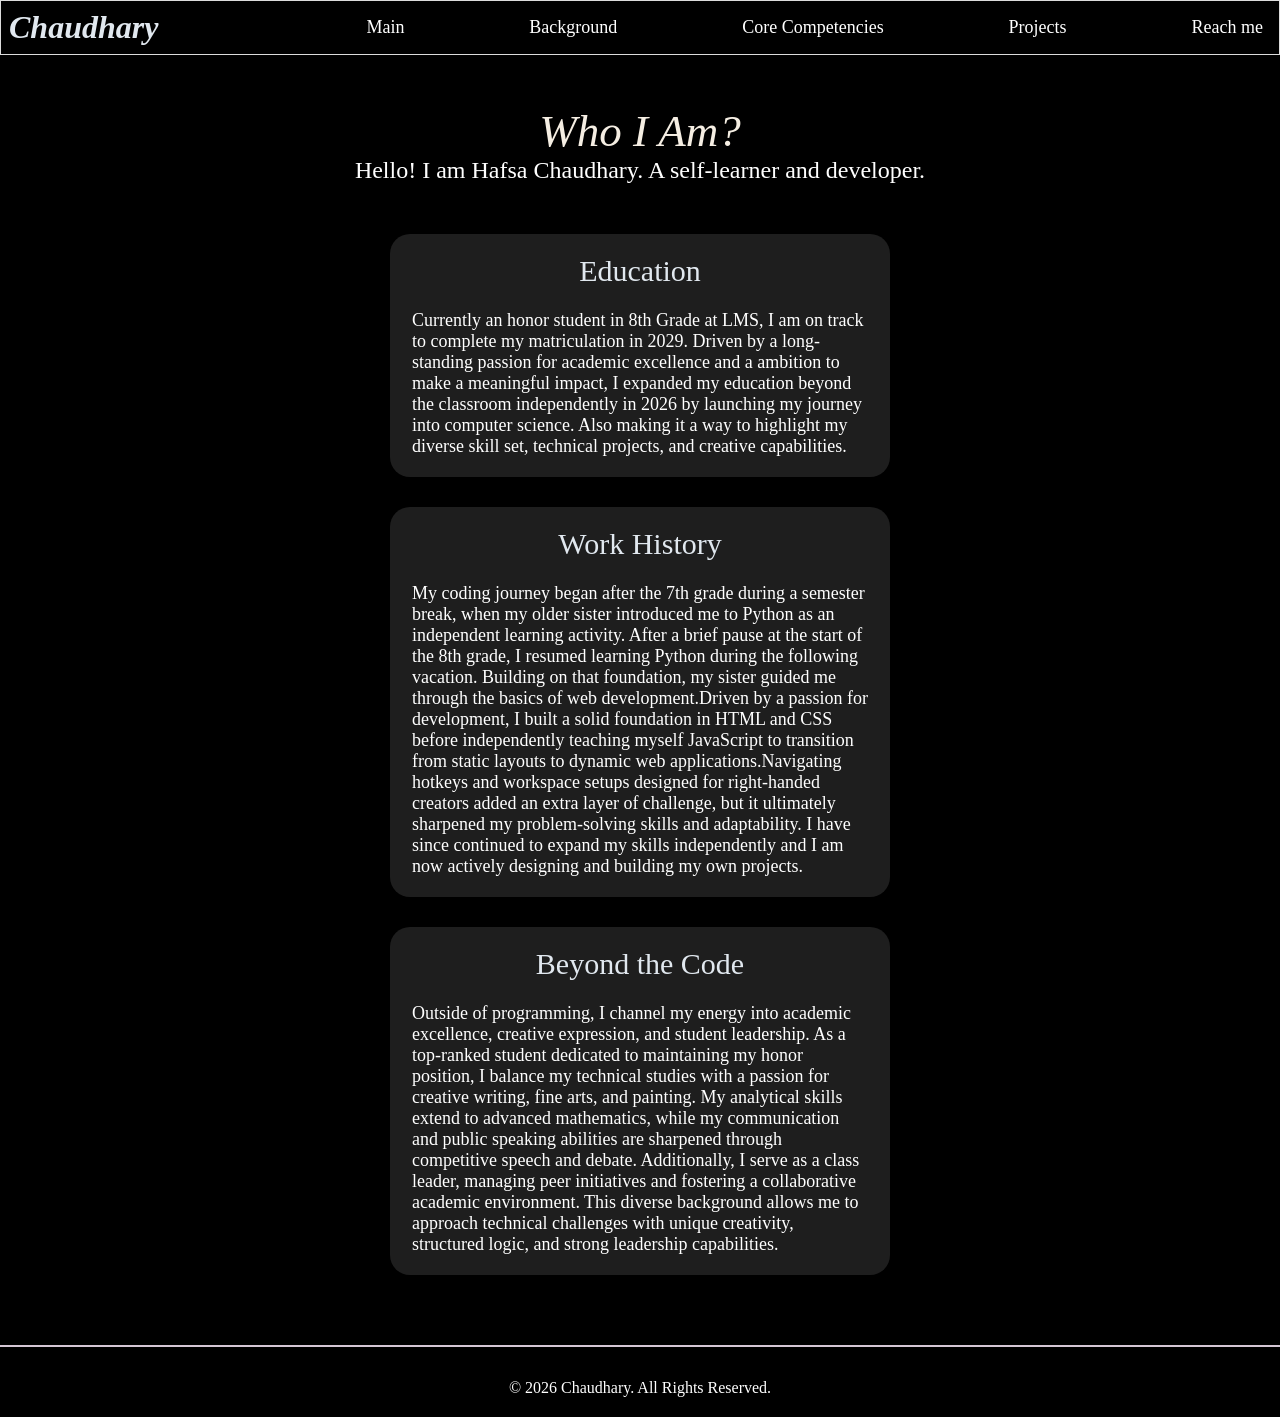
<file: background.html>
<!DOCTYPE html>
<html lang="en">

<head>
    <link rel="stylesheet" href="style.css">

    <meta charset="UTF-8">
    <meta http-equiv="X-UA-Compatible" content="IE=edge">
    <meta name="viewport" content="width=device-width, initial-scale=1.0">
    <title>Portfolio</title>
</head>

<body>
    <header class="main-header">
        <div class="chaudhary">
            <span>Chaudhary</span>
            <nav>
                <a href="index.html">Main</a>
                <a href="background.html">Background</a>
                <a href="core.html">Core Competencies</a>
                <a href="projects.html">Projects</a>
                <a href="reach.html">Reach me</a>
            </nav>
        </div>
    </header>
    <main>
        <p class="about">Who I Am?</p>
        <p class="whoami">Hello! I am Hafsa Chaudhary. A self-learner and developer.</p>
        <div class="bgboxes">
            <div class="bgcard">
                <p class="hbox">Education</p>
                <p class="box">Currently an honor student in 8th Grade at LMS, I am on track to complete my
                    matriculation in
                    2029. Driven by a long-standing passion for academic excellence and a ambition to make a meaningful
                    impact,
                    I expanded my
                    education beyond the classroom independently in 2026 by launching my journey into computer science.
                    Also
                    making
                    it a way to highlight my diverse skill set, technical projects, and creative capabilities. </p>

            </div>

            <div class="bgcard">
                <p class="hbox">Work History</p>
                <p class="box">My coding journey began after the 7th grade during a semester break, when my older sister
                    introduced me
                    to Python as an independent learning activity. After a brief pause at the start of the 8th grade, I
                    resumed
                    learning Python during the following vacation. Building on that foundation, my sister guided me
                    through the
                    basics of web development.Driven by a passion for development, I built a solid foundation in HTML and CSS before independently teaching myself JavaScript to transition from static layouts to dynamic web applications.Navigating hotkeys and workspace setups designed for right-handed creators
                    added an extra layer of challenge, but it ultimately sharpened my problem-solving skills and
                    adaptability. I have since continued to expand my skills independently and I am now
                    actively
                    designing and building my own projects.</p>
            </div>

            <div class="bgcard">
                <p class="hbox">Beyond the Code</p>
                <p class="box">Outside of programming, I channel my energy into academic excellence, creative
                    expression, and student leadership. As a top-ranked student dedicated to maintaining my honor
                    position, I balance my technical studies with a passion for creative writing, fine arts, and
                    painting. My analytical skills extend to advanced mathematics, while my communication and public
                    speaking abilities are sharpened through competitive speech and debate. Additionally, I serve as a
                    class leader, managing peer initiatives and fostering a collaborative academic environment. This
                    diverse background allows me to approach technical challenges with unique creativity, structured
                    logic, and strong leadership capabilities.</p>
                </p>

            </div>
        </div>

    </main>
    <footer>
        <p>&copy; 2026 Chaudhary. All Rights Reserved.</p>
    </footer>
</body>

</html>
</file>
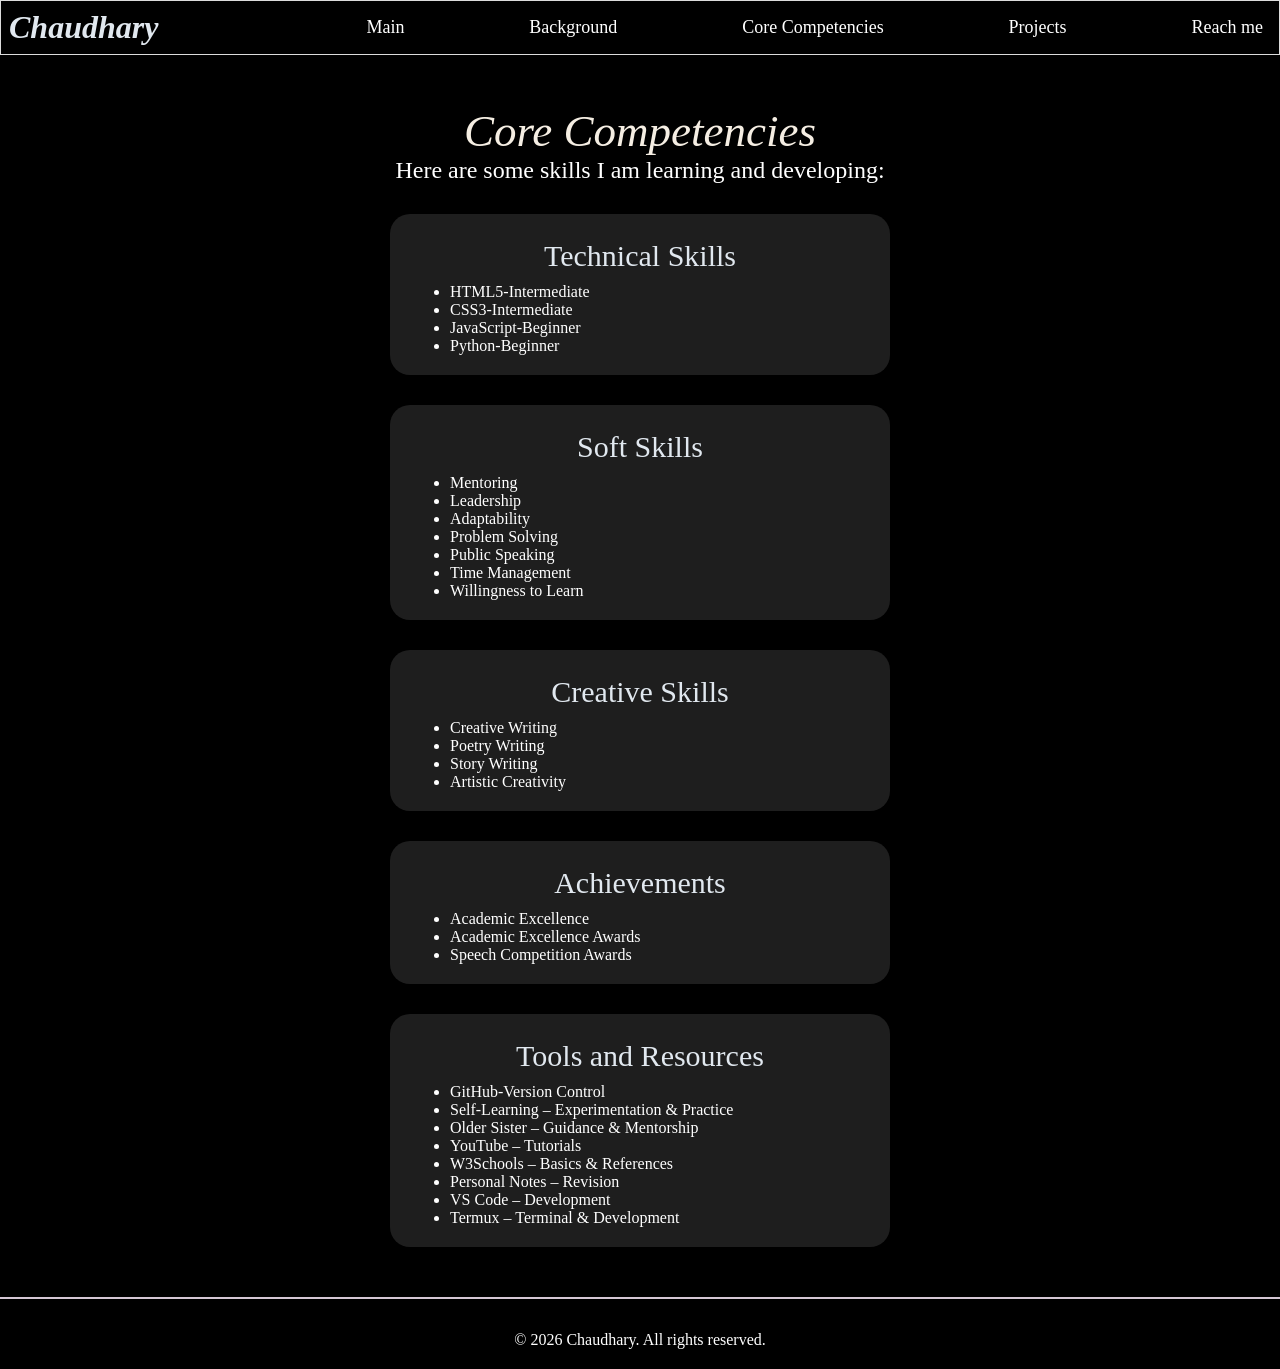
<file: core.html>
<!DOCTYPE html>
<html lang="en">

<head>
    <link rel="stylesheet" href="style.css">

    <meta charset="UTF-8">
    <meta http-equiv="X-UA-Compatible" content="IE=edge">
    <meta name="viewport" content="width=device-width, initial-scale=1.0">
    <title>Portfolio</title>
</head>

<body>
    <header class="main-header">
        <div class="chaudhary">
            <span>Chaudhary</span>
            <nav>
                <a href="index.html">Main</a>
                <a href="background.html">Background</a>
                <a href="core.html">Core Competencies</a>
                <a href="projects.html">Projects</a>
                <a href="reach.html">Reach me</a>
            </nav>
        </div>
    </header>
    <main>
        <p class="skill">Core Competencies</p>
        <p class="myskill">Here are some skills I am learning and developing:</p>
        <div class=" corebgcard">
            <div class="skillname">Technical Skills</div>
            <ul>
                <li>HTML5-Intermediate</li>
                <li>CSS3-Intermediate</li>
                <li>JavaScript-Beginner
                <li>Python-Beginner</li>
            </ul>
        </div>
        <div class=" corebgcard">
            <div class="skillname">Soft Skills</div>
            <ul>
                <li>Mentoring</li>
                <li>Leadership</li>
                <li>Adaptability</li>
                <li>Problem Solving</li>
                <li>Public Speaking</li>
                <li>Time Management</li>
                <li>Willingness to Learn</li>

            </ul>
        </div>
        <div class=" corebgcard">
            <div class="skillname">Creative Skills</div>
            <ul>
                <li>Creative Writing</li>
                <li>Poetry Writing</li>
                <li>Story Writing</li>
                <li> Artistic Creativity</li>
            </ul>
        </div>
        <div class="corebgcard">
            <div class="skillname">Achievements</div>
            <ul>
                <li>Academic Excellence</li>
                <li>Academic Excellence Awards</li>
                <li>Speech Competition Awards</li>
            </ul>
        </div>
        <div class="corebgcard">
            <div class="skillname">Tools and Resources</div>
            <ul>
                <li>GitHub-Version Control</li>
                <li> Self-Learning – Experimentation & Practice</li>
                <li> Older Sister – Guidance & Mentorship</li>
                <li> YouTube – Tutorials</li>
                <li>W3Schools – Basics & References</li>
                <li>Personal Notes – Revision</li>
                <li>VS Code – Development</li>
                <li> Termux – Terminal & Development</li>
            </ul>
        </div>

    </main>
    <footer>
        <p>&copy; 2026 Chaudhary. All rights reserved.</p>
    </footer>
</body>







</html>
</file>
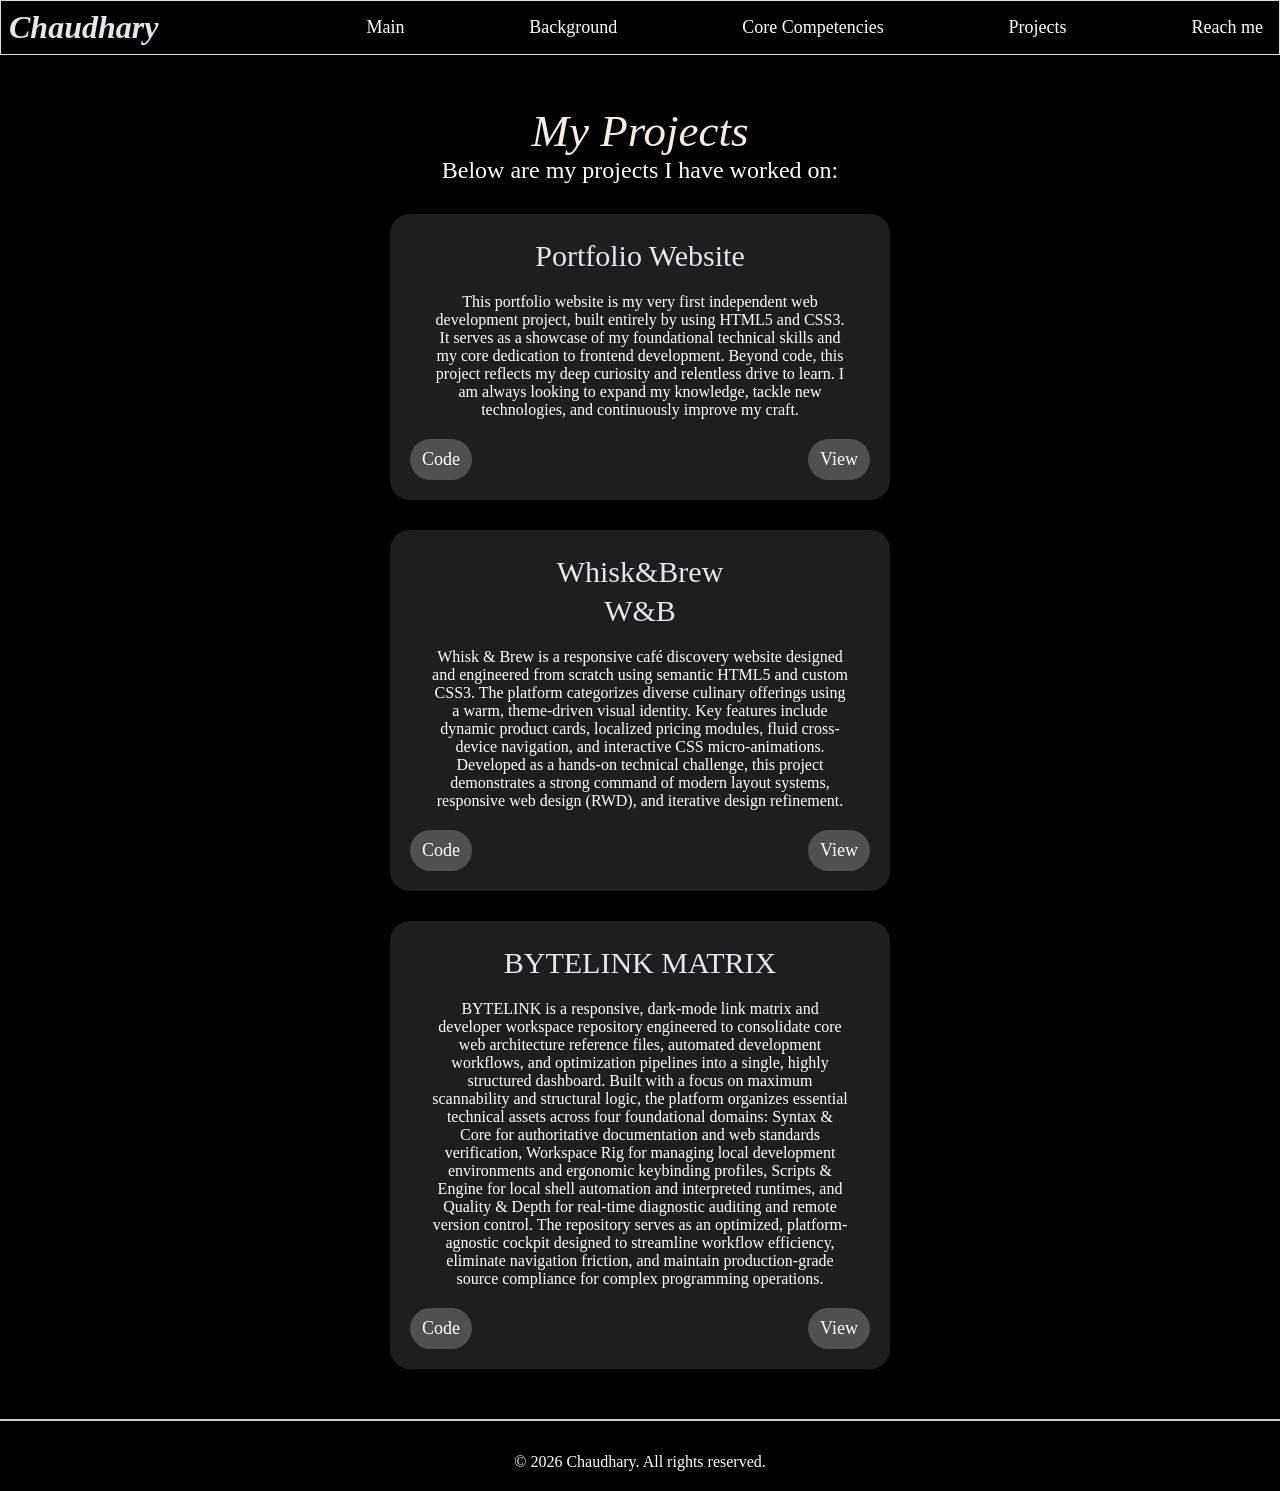
<file: projects.html>
<!DOCTYPE html>
<html lang="en">
<head>
    <link rel="stylesheet" href="style.css">
    <meta charset="UTF-8">
    <meta http-equiv="X-UA-Compatible" content="IE=edge">
    <meta name="viewport" content="width=device-width, initial-scale=1.0">
    <title>Portfolio</title>
</head>
<body>
    <header class="main-header">
        <div class="chaudhary">
            <span>Chaudhary</span>
            <nav>
                <a href="index.html">Main</a>
                <a href="background.html">Background</a>
                <a href="core.html">Core Competencies</a>
                <a href="projects.html">Projects</a>
                <a href="reach.html">Reach me</a>
            </nav>
        </div>
    </header>

    <main>
        <p class="projects">My Projects</p>
        <p class="myprojects">Below are my projects I have worked on:</p>
                 
        <!-- Project 1: Portfolio Website -->
        <div class="projectsbgcard">
            <div class="my1project">Portfolio Website</div> 
            <div class="portfolio">
                This portfolio website is my very first independent web development project, built
                entirely by using HTML5 and CSS3. It serves as a showcase of my foundational technical skills and my core
                dedication to frontend development. Beyond code, this project reflects my deep curiosity and relentless
                drive to learn. I am always looking to expand my knowledge, tackle new technologies, and continuously
                improve my craft.
            </div>
            <div class="Buttons">
                <div class="plink">
                    <a href="https://github.com/Hafsa-Chaudhary/Portfolio" target="_blank" class="btn">Code</a>
                </div>       
                <div class="viewlink">
                    <a href="https://hafsa-chaudhary.github.io/Portfolio/index.html" target="_blank" class="btn">View</a>
                </div>
            </div> 
        </div> 
                         
        <div class="projectsbgcard">
            <div class="my1project">Whisk&Brew</div> 
            <div class="my1project">W&B</div> 
            <div class="portfolio">
                Whisk & Brew is a responsive café discovery website designed and engineered from scratch using semantic HTML5 and custom CSS3. The platform categorizes diverse culinary offerings using a warm, theme-driven visual identity. Key features include dynamic product cards, localized pricing modules, fluid cross-device navigation, and interactive CSS micro-animations. Developed as a hands-on technical challenge, this project demonstrates a strong command of modern layout systems, responsive web design (RWD), and iterative design refinement.
            </div>                  
            <div class="Buttons">
                <div class="plink">
                    <a href="https://github.com/Hafsa-Chaudhary/WhisknBrew" target="_blank" class="btn">Code</a>
                </div>
                <div class="viewlink">
                    <a href="https://hafsa-chaudhary.github.io/WhisknBrew/" target="_blank" class="btn">View</a>
                </div>
            </div>
        </div>

         <div class="projectsbgcard">
            <div class="my1project">BYTELINK MATRIX</div> 
            <div class="portfolio">
 BYTELINK is a responsive, dark-mode link matrix and developer workspace repository engineered to consolidate core web architecture reference files, automated development workflows, and optimization pipelines into a single, highly structured dashboard. Built with a focus on maximum scannability and structural logic, the platform organizes essential technical assets across four foundational domains: Syntax & Core for authoritative documentation and web standards verification, Workspace Rig for managing local development environments and ergonomic keybinding profiles, Scripts & Engine for local shell automation and interpreted runtimes, and Quality & Depth for real-time diagnostic auditing and remote version control. The repository serves as an optimized, platform-agnostic cockpit designed to streamline workflow efficiency, eliminate navigation friction, and maintain production-grade source compliance for complex programming operations.
            </div>                  
            <div class="Buttons">
                <div class="plink">
                    <a href="https://github.com/Hafsa-Chaudhary/BYTELINK" target="_blank" class="btn">Code</a>
                </div>
                <div class="viewlink">
                    <a href="https://hafsa-chaudhary.github.io/BYTELINK/" target="_blank" class="btn">View</a>
                </div>
            </div>
        </div>

    </main>

    <footer>
        <p>&copy; 2026 Chaudhary. All rights reserved.</p>
    </footer>
</body>
</html>
</file>
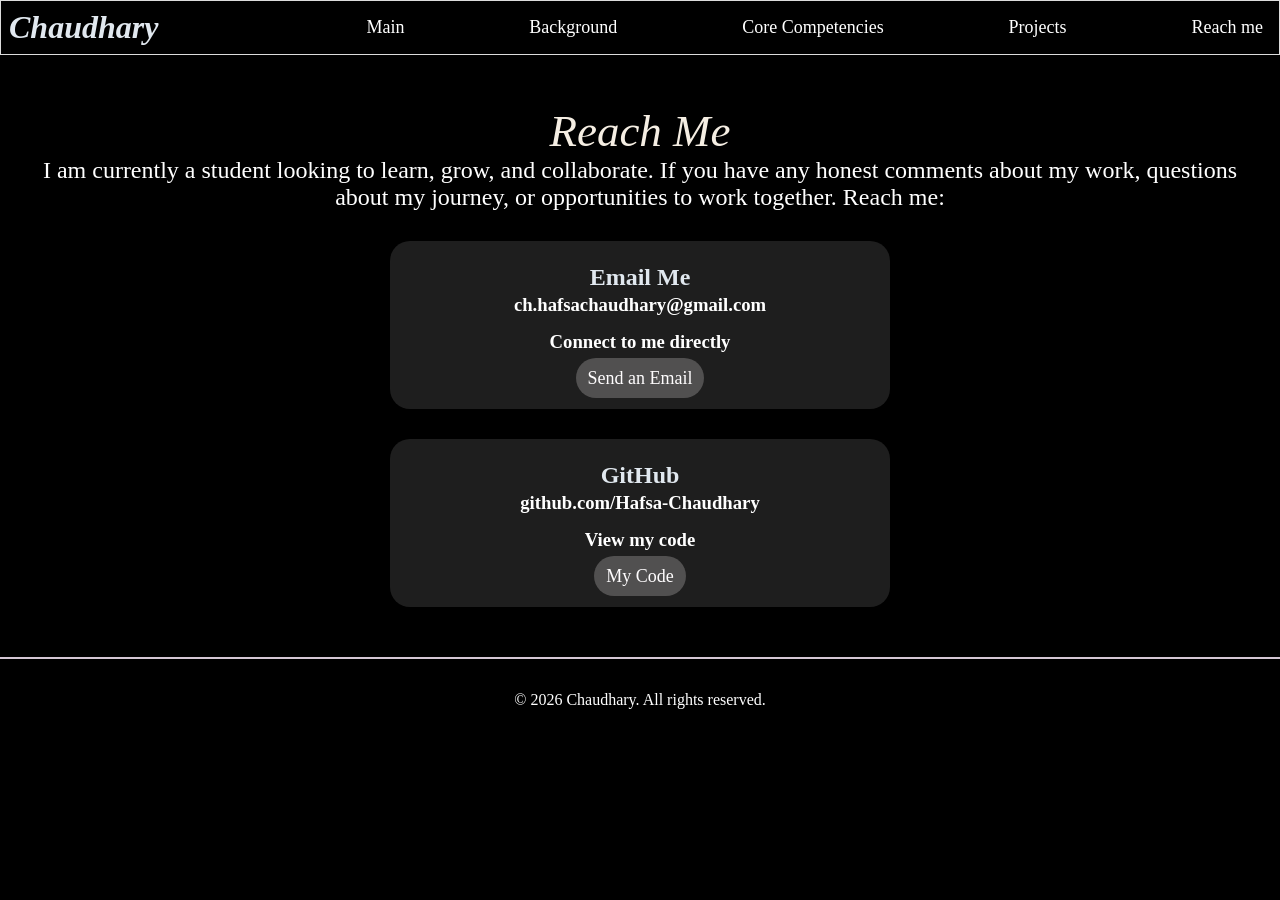
<file: reach.html>
<!DOCTYPE html>
<html lang="en">

<head>
    <link rel="stylesheet" href="style.css">

    <meta charset="UTF-8">
    <meta http-equiv="X-UA-Compatible" content="IE=edge">
    <meta name="viewport" content="width=device-width, initial-scale=1.0">
    <title>Portfolio</title>
</head>

<body>
    <header class="main-header">
        <div class="chaudhary">
            <span>Chaudhary</span>
            <nav>
                <a href="index.html">Main</a>
                <a href="background.html">Background</a>
                <a href="core.html">Core Competencies</a>
                <a href="projects.html">Projects</a>
                <a href="reach.html">Reach me</a>
            </nav>
        </div>
    </header>
    <main>
        <p class="reach">Reach Me</p>
        <p class="iwelcome">I am currently a student looking to learn, grow, and collaborate. If you have any honest
            comments about my work, questions about my journey, or opportunities to work together. Reach me:</p>
    <div class="reachbgcard">
        <h2>Email Me</h2>
        <h3>ch.hafsachaudhary@gmail.com</h3>
        <h3>Connect to me directly</h3>
        <a href="mailto:ch.hafsachaudhary@gmail.com" target="_blank" class="btn">Send an Email</a>
    </div>   
    <div class="reachbgcard">
  <h2>GitHub</h2>
  <h3>github.com/Hafsa-Chaudhary</h3>
  <h3>View my code</h3>
    <a href="https://github.com/Hafsa-Chaudhary" target="Blank" class="btn">
     My Code</a>
    </div>


    </main>
    <footer>
        <p>&copy; 2026 Chaudhary. All rights reserved.</p>
    </footer>
</body>





</html>
</file>
<file: style.css>
* {
    padding: 0;
    margin: 0;
    box-sizing: border-box;
}

html,
body {
    margin: 0;
}

body {
    background-color: black;
    color: white;
}

main {
    padding: 20px;
}

/*Header*/

.main-header {
    display: flex;
    background-color: black;
    border: 1px solid gainsboro;
    padding: 8px;
    align-items: center;
    justify-content: space-between;
}

.chaudhary {
    color: rgb(225, 232, 239);
    display: flex;
    justify-content: space-between;
    text-align: center;
    width: 100%;
}

.chaudhary span {
    font-size: xx-large;
    font-style: italic;
    font-weight: bolder;
    margin-right: 200px;
    gap: 50px;
}

nav {
    padding: 3px;
    margin: 5px;
    display: inline-flex;
    justify-content: space-between;
    flex-grow: 1;
}

nav a {
    font-size: large;
    text-decoration: none;
    color: white;
    background-color: transparent;
}

/*Main*/

.name {
    text-align: center;
    margin-top: 40px;
    font-size: 50px;
    font-style: italic;
    color: rgb(245, 238, 227);
    text-decoration: none;
}

.title {
    color: gainsboro;
    text-align:center;
    margin-top: 10px;
    font-size: 22px
}

.main-page {
    text-align:center;
    display: flex;
    gap: 40px;
    padding: 40px;
    align-items: center;
}


img {
    flex: 1;
}

.img img {
    width: 100%;
    height: auto;
    display: block;
    border-radius: 8%;
    box-shadow: 1px 1px 20px 10px rgb(212, 198, 212);
}

.intro {
    flex: 1;
    padding: 40px 40px;
    font-size: x-large;

}


/*Footer */

footer {
    border-top: 2px solid rgb(212, 198, 212);
    text-align: center;
    padding: 20px 10px;
}

footer p {
    padding-top: 12px;
}

/*Background*/

.about {
    color: rgb(245, 238, 227);
    font-style: italic;
    text-align: center;
    font-size: 45px;
    margin-top: 30px;
}

.whoami {
    text-align: center;
    font-size: x-large;
}

.bgboxes {
    gap: 30px;
    padding: 20px;
}

.bgcard {
    background-color: rgb(30, 30, 30);
    width: 90%;
    max-width: 500px;
    min-height:auto;
    margin: 30px auto;
    border-radius: 20px;
}


.hbox {
    margin-top: 30px;
    text-align: center;
    padding-top: 20px;
    font-size: 30px;
    color: rgb(225, 232, 239);
}

.box {
    margin: 2px;
    font-size: large;
    padding: 20px;
}

/*Compentencies*/

.skill {
    color: rgb(245, 238, 227);
    font-style: italic;
    text-align: center;
    font-size: 45px;
    margin-top: 30px;
}

.myskill {
    text-align: center;
    font-size: x-large;
}

.skillname {
    text-align: center;
    padding-top: 5px;
    font-size: 30px;
    color: rgb(225, 232, 239);
}

ul {
    margin-top: 10px;
    margin-left: 40px;
}

.corebgcard {
    background-color: rgb(30, 30, 30);
    width: 500px;
    height: auto;
    margin: 30px auto;
    border-radius: 20px;
    padding: 20px;
}

/*Projects*/

.projects {
    color: rgb(245, 238, 227);
    font-style: italic;
    text-align: center;
    font-size: 45px;
    margin-top: 30px;
}

.myprojects {
    text-align: center;
    font-size: x-large;
}

.my1project {
    text-align: center;
    padding-top: 5px;
    font-size: 30px;
    color: rgb(225, 232, 239);
}

.portfolio {
    text-align: center;
    font-size: medium;
    padding: 20px;
}

.projectsbgcard {
    background-color: rgb(30, 30, 30);
    display: flex;
    flex-direction: column;
    width: 500px;
    height: auto;
    margin: 30px auto;
    border-radius: 20px;
    padding: 20px;
}

.plink{
    display: inline-block;
    background-color:rgb(81, 80, 80);
    padding: 10px 12px;
    border-radius: 30px;
    font-size: large;
    text-align: center;

}

.plink a{
    text-decoration: none;
    color: rgb(255, 253, 254);
}

.viewlink {
    display: inline-flex;
    align-items: center;
    background-color: rgb(81, 80, 80);
    padding: 10px 12px;
    border-radius: 30px;
    font-size: large;
}

.viewlink a{
     text-decoration: none;
    color: rgb(255, 253, 254);
    text-align:center;
}

.Buttons {
    display: flex;
    justify-content: space-between; 
    width: 100%; 
}

/*Reach me*/

.reach {
    color: rgb(245, 238, 227);
    font-style: italic;
    text-align: center;
    font-size: 45px;
    margin-top: 30px;
}

.iwelcome {
    text-align: center;
    font-size: x-large;
}

.reachbgcard {
    text-align: center;
    background-color: rgb(30, 30, 30);
    max-width: 500px;
    height: auto;
    margin: 30px auto;
    border-radius: 20px;
    padding: 20px;
}

h2 {
    text-align: center;
    color: rgb(225, 232, 239);
    padding: 3px;
}

h3 {
    text-align: center;
    padding-bottom: 15px;
}

.reachbgcard .btn{
    text-decoration: none;
    color: rgb(255, 253, 254);
    background-color:rgb(81, 80, 80);
    padding: 10px 12px;
    border-radius: 30px;
    font-size: large;
}

/*Display*/

@media (max-width: 768px) {

    body{
        padding-right:10px;
        padding-left:10px;
    }
    
    .main-page {
        flex-direction: column;}
    
    .intro{
        padding: 5px 5px;
        font-size: larger;
    }
    .corebgcard{
        max-width:90%;
    }
    .projectsbgcard{
        max-width:90%;
    }
    .main-header {
        padding: 10px;
    }
    
    .chaudhary {
        flex-direction: column;
        align-items: center;
    }
    
    .chaudhary span{
        margin-right: 0px;
        text-align: center;
    }
    nav {
        flex-wrap: wrap;
        justify-content: center;
        gap: 10px;
    }
    
    nav a {
        font-size: 20px;
    }
 }

 @media (min-width: 769px) and (max-width: 1024px) {

     body{
        padding-right:10px;
        padding-left:10px;
    }
     
    .main-page {
        flex-direction: row;
        gap: 20px;
        padding: 20px;
    }

    .img {
        flex: 1;
    }

    .intro {
        flex: 1;
        padding: 20px;
        font-size: large;
    }
}
</file>
